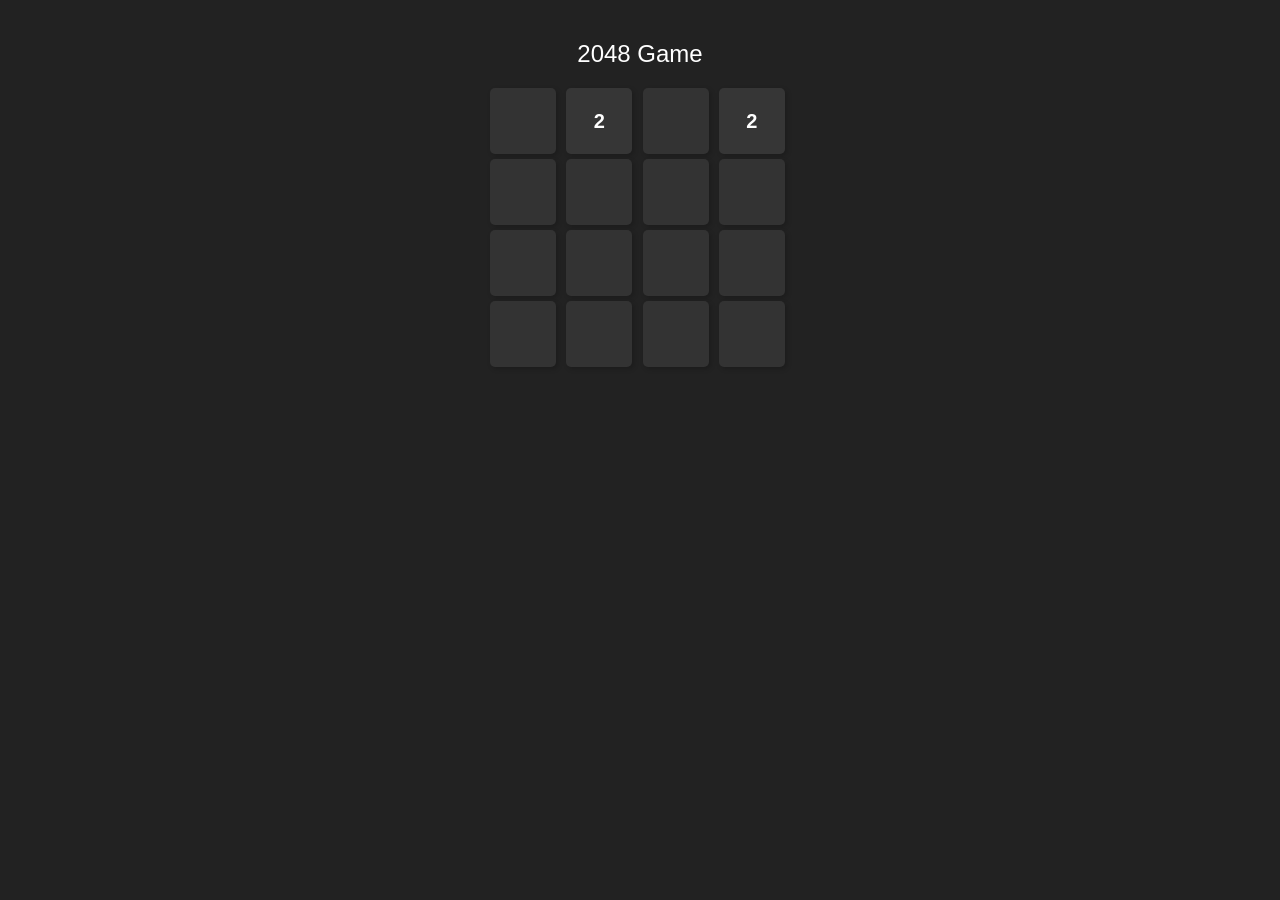
<file: 2048.html>
<!DOCTYPE html>
<html lang="en">

<head>
  <meta charset="UTF-8">
  <meta name="viewport" content="width=device-width, initial-scale=1.0">
  <title>2048 Game</title>
  <style>
    body {
      font-family: "Arial", sans-serif;
      text-align: center;
      background-color: #222;
      color: #fff;
      margin: 0;
      padding: 0;
    }

    #game-title {
      font-size: 24px;
      margin-top: 40px;
      margin-bottom: 20px;
    }

    #game-container {
      width: 300px;
      margin: 20px auto;
      border: none;
      /* Remove border */
      display: grid;
      grid-template-columns: repeat(4, 1fr);
      gap: 5px;
    }

    .tile {
      width: 66px;
      height: 66px;
      font-size: 20px;
      font-weight: bold;
      text-align: center;
      line-height: 66px;
      border-radius: 5px;
      transition: background-color 0.1s ease-in-out, box-shadow 0.1s ease-in-out;
      box-shadow: 2px 2px 5px rgba(0, 0, 0, 0.2);
    }

    .empty {
      background-color: #333;
      color: transparent;
    }

    /* Background colors for numbered tiles in dark mode */
    .tile[data-value="2"] {
      background-color: #363636;
      color: #fff;
    }

    .tile[data-value="4"] {
      background-color: #484848;
      color: #fff;
    }

    .tile[data-value="8"] {
      background-color: #5c5c5c;
      color: #fff;
    }

    .tile[data-value="16"] {
      background-color: #707070;
      color: #fff;
    }

    .tile[data-value="32"] {
      background-color: #848484;
      color: #fff;
    }

    .tile[data-value="64"] {
      background-color: #999999;
      color: #fff;
    }

    .tile[data-value="128"] {
      background-color: #adadad;
      color: #000;
    }

    .tile[data-value="256"] {
      background-color: #c1c1c1;
      color: #000;
    }

    .tile[data-value="512"] {
      background-color: #d5d5d5;
      color: #000;
    }

    .tile[data-value="1024"] {
      background-color: #e9e9e9;
      color: #000;
    }

    .tile[data-value="2048"] {
      background-color: #f8f8f8;
      color: #000;
    }

    #game-over {
      display: none;
      margin-top: 40px;
      /* Increased margin */
      font-size: 18px;
      color: #ff5454;
    }

    #try-again {
      display: none;
      margin-top: 20px;
      /* Increased margin */
      padding: 10px 20px;
      font-size: 16px;
      color: #fff;
      cursor: pointer;
      border: none;
      border-radius: 5px;
      outline: none;
      background-color: #444;
      text-align: center;
      margin: 0 auto;
    }

    /* Mobile support for on-screen buttons */
    #mobile-buttons {
      margin-top: 20px;
      text-align: center;
    }

    .mobile-button {
      display: inline-block;
      width: 40px;
      height: 40px;
      margin: 0 10px;
      font-size: 16px;
      font-weight: bold;
      text-align: center;
      line-height: 40px;
      border-radius: 5px;
      background-color: #444;
      color: #fff;
      cursor: pointer;
      border: none;
      outline: none;
    }

    @media only screen and (min-width: 600px) {
      /* Hide mobile buttons on wider screens */
      #mobile-buttons {
        display: none;
      }
    }
  </style>
</head>

<!-- Mobile support for swipe gestures -->
<script>
    let touchStartX, touchStartY, touchEndX, touchEndY;
  
    document.addEventListener('touchstart', function (event) {
      touchStartX = event.touches[0].clientX;
      touchStartY = event.touches[0].clientY;
      
      // Prevent default to avoid page refresh
      event.preventDefault();
    });
  
    document.addEventListener('touchmove', function (event) {
      // Prevent default to avoid page refresh
      event.preventDefault();
    });
  
    document.addEventListener('touchend', function (event) {
      touchEndX = event.changedTouches[0].clientX;
      touchEndY = event.changedTouches[0].clientY;
  
      handleSwipe();
    });
  
    function handleSwipe() {
      const deltaX = touchEndX - touchStartX;
      const deltaY = touchEndY - touchStartY;
  
      const minSwipeDistance = 50; // Adjust this value as needed
  
      if (Math.abs(deltaX) > minSwipeDistance || Math.abs(deltaY) > minSwipeDistance) {
        if (Math.abs(deltaX) > Math.abs(deltaY)) {
          // Horizontal swipe
          if (deltaX > 0) {
            move('right');
          } else {
            move('left');
          }
        } else {
          // Vertical swipe
          if (deltaY > 0) {
            move('down');
          } else {
            move('up');
          }
        }
      }
    }
  </script>
  
  

<body>
  <div id="game-title">2048 Game</div>
  <div id="game-container"></div>
  <div id="game-over">You lost! Try again.</div>
  <button id="try-again">Try Again</button>

  <script>
    document.addEventListener("DOMContentLoaded", function () {
      const container = document.getElementById("game-container");
      const gameOverMessage = document.getElementById("game-over");
      const tryAgainButton = document.getElementById("try-again");
      const mobileButtons = document.getElementById("mobile-buttons");
      let tiles = [];

      function initGame() {
        tiles = Array.from({ length: 16 }, () => 0);
        placeRandomTile();
        placeRandomTile();
        updateDisplay();
      }

      function placeRandomTile() {
        const emptyTiles = tiles.reduce((acc, value, index) => {
          if (value === 0) acc.push(index);
          return acc;
        }, []);

        if (emptyTiles.length > 0) {
          const index = emptyTiles[Math.floor(Math.random() * emptyTiles.length)];
          tiles[index] = Math.random() < 0.9 ? 2 : 4;
        }
      }

      function updateDisplay() {
        container.innerHTML = "";
        tiles.forEach((value) => {
          const tile = document.createElement("div");
          tile.className = `tile${value === 0 ? ' empty' : ''}`;
          tile.innerText = value !== 0 ? value : '';
          tile.setAttribute("data-value", value);
          container.appendChild(tile);
        });
      }

      function showGameOver() {
        gameOverMessage.style.display = "block";
        tryAgainButton.style.display = "block";
        mobileButtons.style.display = "none";
      }

      window.move = function (direction) {
        let moved = false;

        for (let i = 0; i < 4; i++) {
          const row = [];
          for (let j = 0; j < 4; j++) {
            const index = direction === "left" ? i * 4 + j : direction === "right" ? i * 4 + (3 - j) : direction === "up" ? j * 4 + i : (3 - j) * 4 + i;
            row.push(tiles[index]);
          }

          const newRow = mergeTiles(row);
          for (let j = 0; j < 4; j++) {
            const index = direction === "left" ? i * 4 + j : direction === "right" ? i * 4 + (3 - j) : direction === "up" ? j * 4 + i : (3 - j) * 4 + i;
            if (tiles[index] !== newRow[j]) {
              moved = true;
              tiles[index] = newRow[j];
            }
          }
        }

        if (moved) {
          placeRandomTile();
          updateDisplay();

          if (!tiles.some(tile => tile === 0)) {
            showGameOver();
          }
        }

        return moved;
      };

      document.addEventListener("keydown", function (event) {
        event.preventDefault();

        if (gameOverMessage.style.display === "block") return;

        let moved = false;
        switch (event.key) {
          case "ArrowUp":
            moved = move("up");
            break;
          case "ArrowDown":
            moved = move("down");
            break;
          case "ArrowLeft":
            moved = move("left");
            break;
          case "ArrowRight":
            moved = move("right");
            break;
        }

        if (moved) {
          placeRandomTile();
          updateDisplay();

          if (!tiles.some(tile => tile === 0)) {
            showGameOver();
          }
        }
      });

      // Merge tiles with the same value
      function mergeTiles(row) {
        const result = [];
        let i = 0;

        while (i < 4) {
          if (row[i] === 0) {
            i++;
            continue;
          }

          if (i === 3) {
            result.push(row[i]);
            i++;
            continue;
          }

          if (row[i] === row[i + 1]) {
            result.push(row[i] * 2);
            i += 2;
          } else {
            result.push(row[i]);
            i++;
          }
        }

        while (result.length < 4) {
          result.push(0);
        }

        return result;
      }

      initGame(); // Initialize the game
    });
  </script>
</body>

</html>
</file>
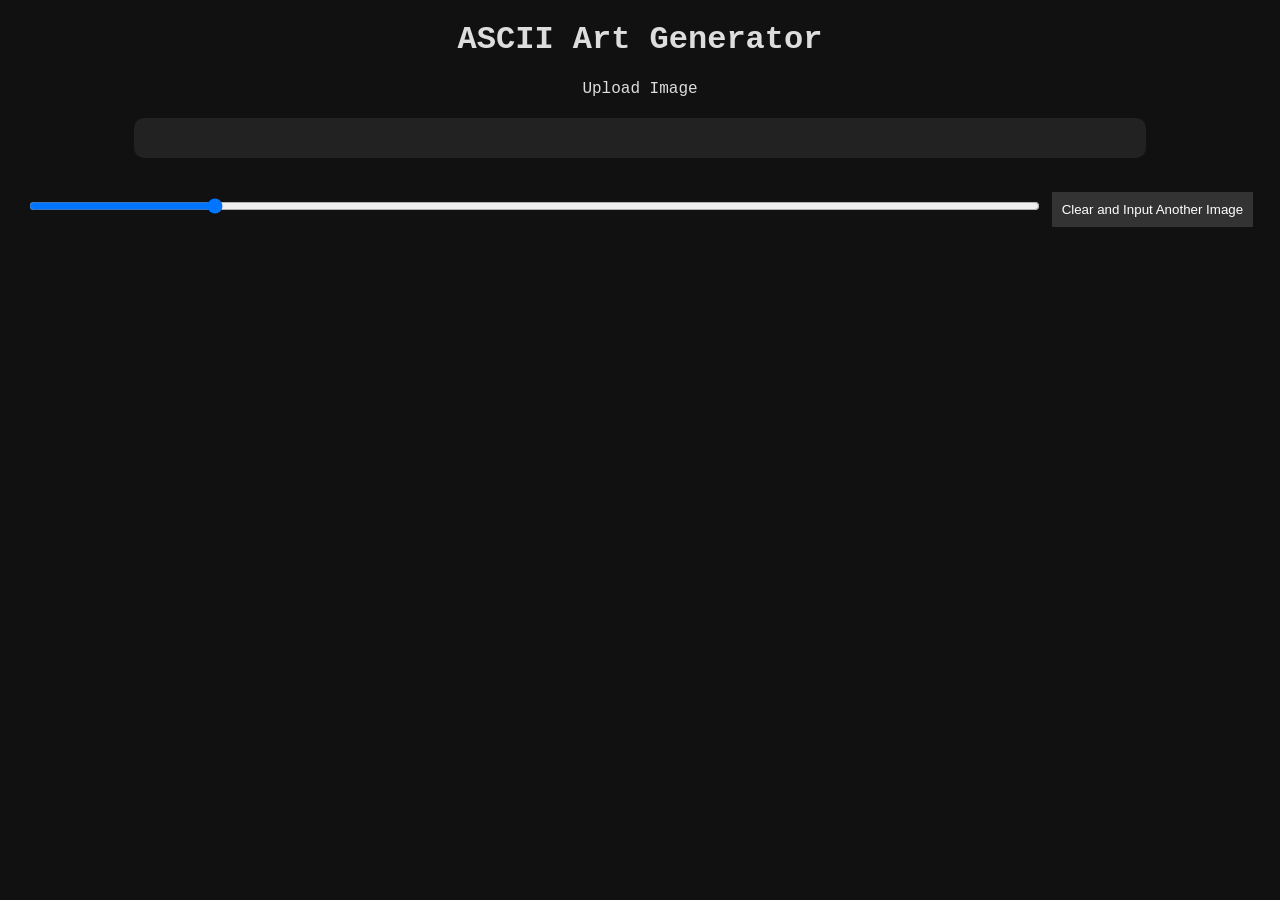
<file: ascii.html>
<!DOCTYPE html>
<html lang="en">
<head>
  <meta charset="UTF-8">
  <meta name="viewport" content="width=device-width, initial-scale=1.0">
  <title>ASCII Art Generator</title>
  <style>
    body {
      background-color: #111;
      color: #ddd;
      font-family: 'Courier New', Courier, monospace;
      text-align: center;
    }

    #ascii-container {
      margin: 20px auto;
      max-width: 80%;
      overflow: hidden;
    }

    #ascii-output {
      background-color: #222;
      padding: 20px;
      border-radius: 10px;
      white-space: pre;
      overflow: auto;
    }

    #image-input {
      margin: 20px;
      display: none;
    }

    #clear-button {
      margin-top: 10px;
      padding: 10px;
      background-color: #333;
      border: none;
      color: #fff;
      cursor: pointer;
    }

    #clear-button:hover {
      background-color: #555;
    }

    #size-slider {
      margin-top: 20px;
      width: 80%;
    }
  </style>
</head>
<body>
  <h1>ASCII Art Generator</h1>
  <label for="image-input" style="cursor: pointer;">Upload Image</label>
  <input type="file" id="image-input" accept="image/*" style="display: none;">
  <div id="ascii-container">
    <div id="ascii-output"></div>
  </div>
  <input type="range" id="size-slider" min="5" max="200" value="40">
  <button id="clear-button">Clear and Input Another Image</button>

  <script>
    document.getElementById('clear-button').addEventListener('click', function() {
      document.getElementById('image-input').value = '';
      document.getElementById('ascii-output').innerText = '';
    });

    document.getElementById('image-input').addEventListener('change', function() {
      const fileInput = this;
      const asciiOutput = document.getElementById('ascii-output');
      const sizeSlider = document.getElementById('size-slider');

      const file = fileInput.files[0];
      if (file) {
        const reader = new FileReader();
        reader.onload = function(e) {
          const image = new Image();
          image.src = e.target.result;
          image.onload = function() {
            const asciiArt = generateAsciiArt(image, parseInt(sizeSlider.value, 10));
            asciiOutput.innerText = asciiArt;
          };
        };
        reader.readAsDataURL(file);
      }
    });

    document.getElementById('size-slider').addEventListener('input', function() {
      const sizeSlider = this;
      const asciiOutput = document.getElementById('ascii-output');
      const imageInput = document.getElementById('image-input');

      if (imageInput.files.length > 0) {
        const file = imageInput.files[0];
        const reader = new FileReader();
        reader.onload = function(e) {
          const image = new Image();
          image.src = e.target.result;
          image.onload = function() {
            const asciiArt = generateAsciiArt(image, parseInt(sizeSlider.value, 10));
            asciiOutput.innerText = asciiArt;
          };
        };
        reader.readAsDataURL(file);
      }
    });

    function generateAsciiArt(image, textDensity) {
      const canvas = document.createElement('canvas');
      const context = canvas.getContext('2d');

      // Maintain the aspect ratio of the original image
      const aspectRatio = image.width / image.height;
      const maxWidth = 800; // Set a maximum width for display
      const maxHeight = maxWidth / aspectRatio;

      if (aspectRatio > 1) {
        canvas.width = Math.min(image.width, maxWidth);
        canvas.height = canvas.width / aspectRatio;
      } else {
        canvas.height = Math.min(image.height, maxHeight);
        canvas.width = canvas.height * aspectRatio;
      }

      context.drawImage(image, 0, 0, canvas.width, canvas.height);

      let asciiArt = '';
      for (let y = 0; y < canvas.height; y += textDensity) {
        for (let x = 0; x < canvas.width; x += textDensity) {
          const pixel = context.getImageData(x, y, 1, 1).data;
          const brightness = (pixel[0] + pixel[1] + pixel[2]) / 3;
          const asciiChar = getAsciiChar(brightness);
          asciiArt += asciiChar;
        }
        asciiArt += '\n';
      }

      return asciiArt;
    }

    function getAsciiChar(brightness) {
      const asciiChars = '@%#*+=-:. ';
      const charIndex = Math.floor((brightness / 255) * (asciiChars.length - 1));
      return asciiChars.charAt(charIndex);
    }
  </script>
</body>
</html>
</file>
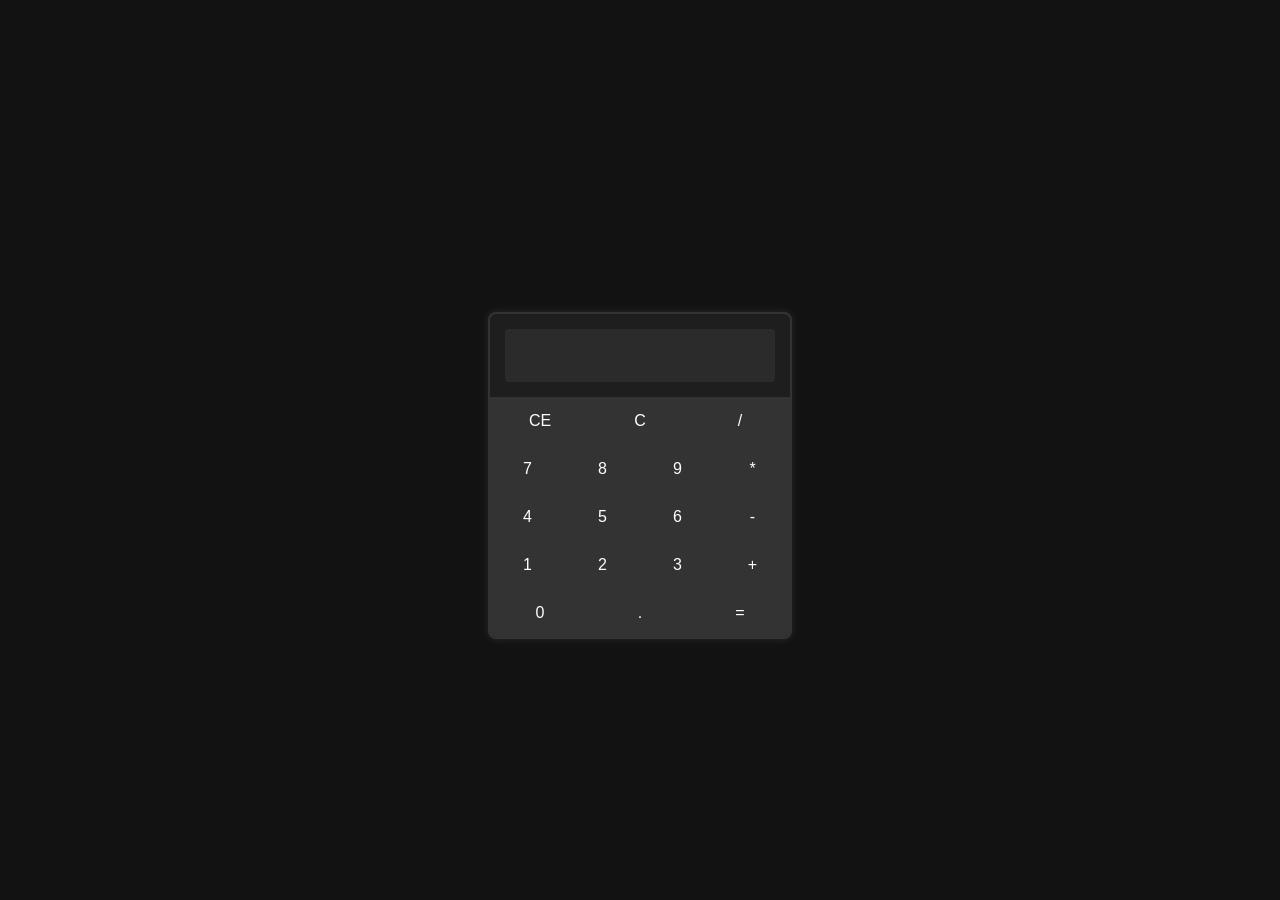
<file: calculator.html>
<!DOCTYPE html>
<html lang="en">
<head>
  <meta charset="UTF-8">
  <meta name="viewport" content="width=device-width, initial-scale=1.0">
  <title>Styled Calculator</title>
  <style>
    body {
      display: flex;
      align-items: center;
      justify-content: center;
      height: 100vh;
      margin: 0;
      font-family: 'Arial', sans-serif;
      background-color: #121212; /* Dark background color */
      color: #fff; /* Light text color */
      transition: background-color 0.3s, color 0.3s; /* Transition effect for smooth mode change */
    }
    
    #calculator {
      width: 300px;
      background-color: #1e1e1e; /* Darker background color */
      border: 2px solid #333;
      border-radius: 8px;
      box-shadow: 0 0 10px rgba(255, 255, 255, 0.1); /* Light shadow color */
      overflow: hidden;
      margin-top: 50px;
    }
    
    #display {
      width: calc(100% - 2 * 15px);
      margin: 15px;
      padding: 15px;
      font-size: 20px;
      text-align: right;
      border: none;
      outline: none;
      background-color: #2b2b2b; /* Darker background color */
      border-radius: 4px;
      color: #fff; /* Light text color */
      box-sizing: border-box; /* Ensure padding and border are included in the total width */
    }
    
    button {
      width: 25%;
      padding: 15px;
      font-size: 16px;
      border: none;
      outline: none;
      cursor: pointer;
      background-color: #333; /* Darker button color */
      transition: background-color 0.3s;
      color: #fff; /* Light text color */
    }
    
    button:hover {
      background-color: #444; /* Darker hover color */
    }
    
    #row1, #row2, #row3, #row4, #row5 {
      display: flex;
    }
    
    #row1 button, #row2 button, #row3 button, #row4 button, #row5 button {
      flex: 1;
    }
  </style>
</head>
<body>

<div id="calculator">
  <input type="text" id="display" readonly>
  <div id="row1">
    <button onclick="clearEntry()">CE</button>
    <button onclick="clearLastDigit()">C</button>
    <button onclick="appendToDisplay('/')">/</button>
  </div>
  <div id="row2">
    <button onclick="appendToDisplay('7')">7</button>
    <button onclick="appendToDisplay('8')">8</button>
    <button onclick="appendToDisplay('9')">9</button>
    <button onclick="appendToDisplay('*')">*</button>
  </div>
  <div id="row3">
    <button onclick="appendToDisplay('4')">4</button>
    <button onclick="appendToDisplay('5')">5</button>
    <button onclick="appendToDisplay('6')">6</button>
    <button onclick="appendToDisplay('-')">-</button>
  </div>
  <div id="row4">
    <button onclick="appendToDisplay('1')">1</button>
    <button onclick="appendToDisplay('2')">2</button>
    <button onclick="appendToDisplay('3')">3</button>
    <button onclick="appendToDisplay('+')">+</button>
  </div>
  <div id="row5">
    <button onclick="appendToDisplay('0')">0</button>
    <button onclick="appendToDisplay('.')">.</button>
    <button onclick="calculateResult()">=</button>
  </div>
</div>

<script>
  function appendToDisplay(value) {
    const display = document.getElementById('display');
    const lastChar = display.value.charAt(display.value.length - 1);

    // If the last character is an operator and the new value is also an operator, replace the last one
    if (['/', '*', '-', '+'].includes(lastChar) && ['/', '*', '-', '+'].includes(value)) {
      display.value = display.value.slice(0, -1) + value;
    } else {
      // Append the value to the display
      display.value += value;
    }
  }

  function clearEntry() {
    document.getElementById('display').value = '';
  }

  function clearLastDigit() {
    const display = document.getElementById('display');
    display.value = display.value.slice(0, -1);
  }

  function calculateResult() {
    const expression = document.getElementById('display').value;
    try {
      const result = eval(expression);
      document.getElementById('display').value = result;
    } catch (error) {
      document.getElementById('display').value = 'Error';
    }
  }
</script>

</body>
</html>
</file>
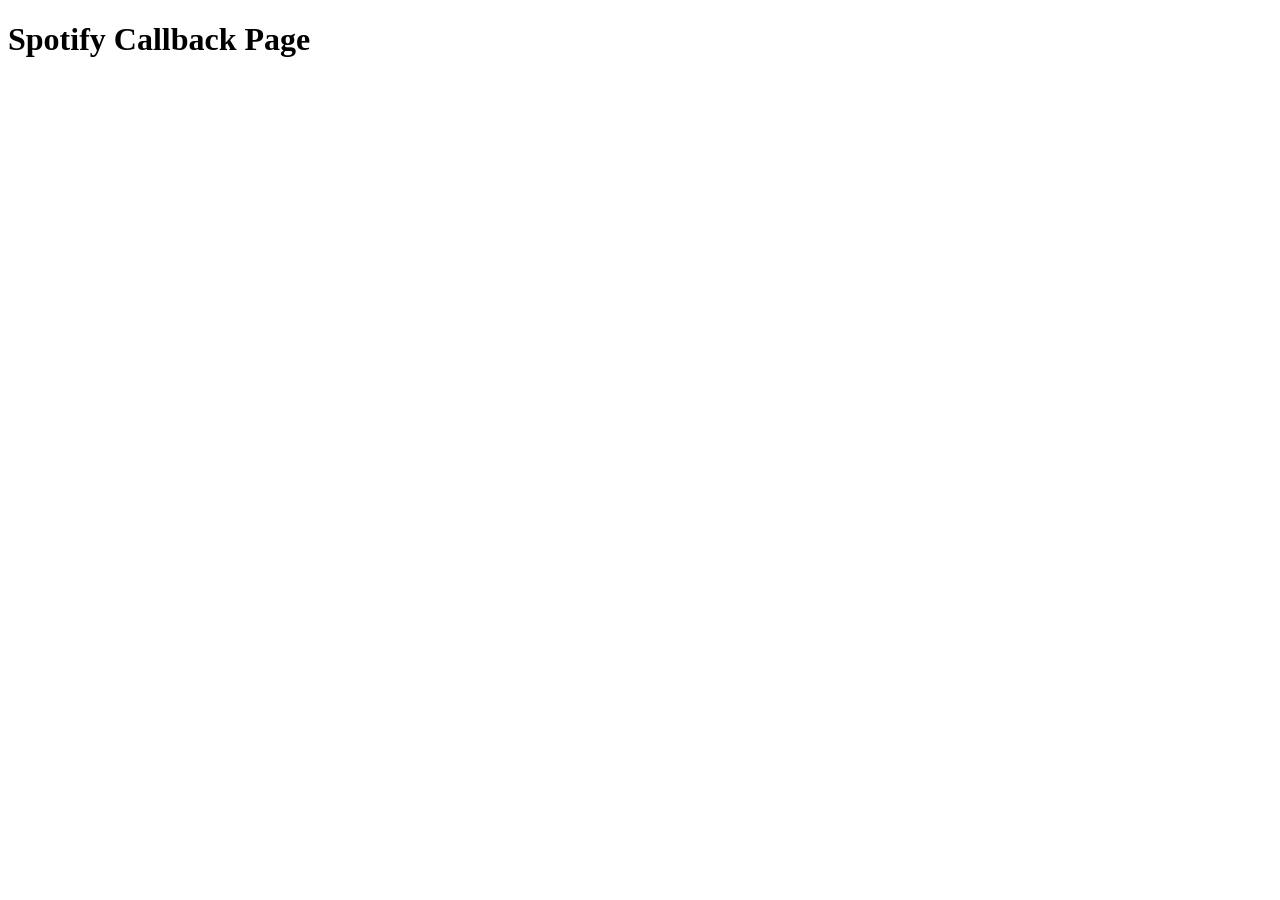
<file: callback.html>
<!DOCTYPE html>
<html lang="en">
<head>
    <meta charset="UTF-8">
    <meta name="viewport" content="width=device-width, initial-scale=1.0">
    <title>Spotify Callback</title>
</head>
<body>
    <h1>Spotify Callback Page</h1>
    <script>
        // Your callback handling JavaScript code here
        // Extract authorization code or access token and process as needed
    </script>
</body>
</html>
</file>
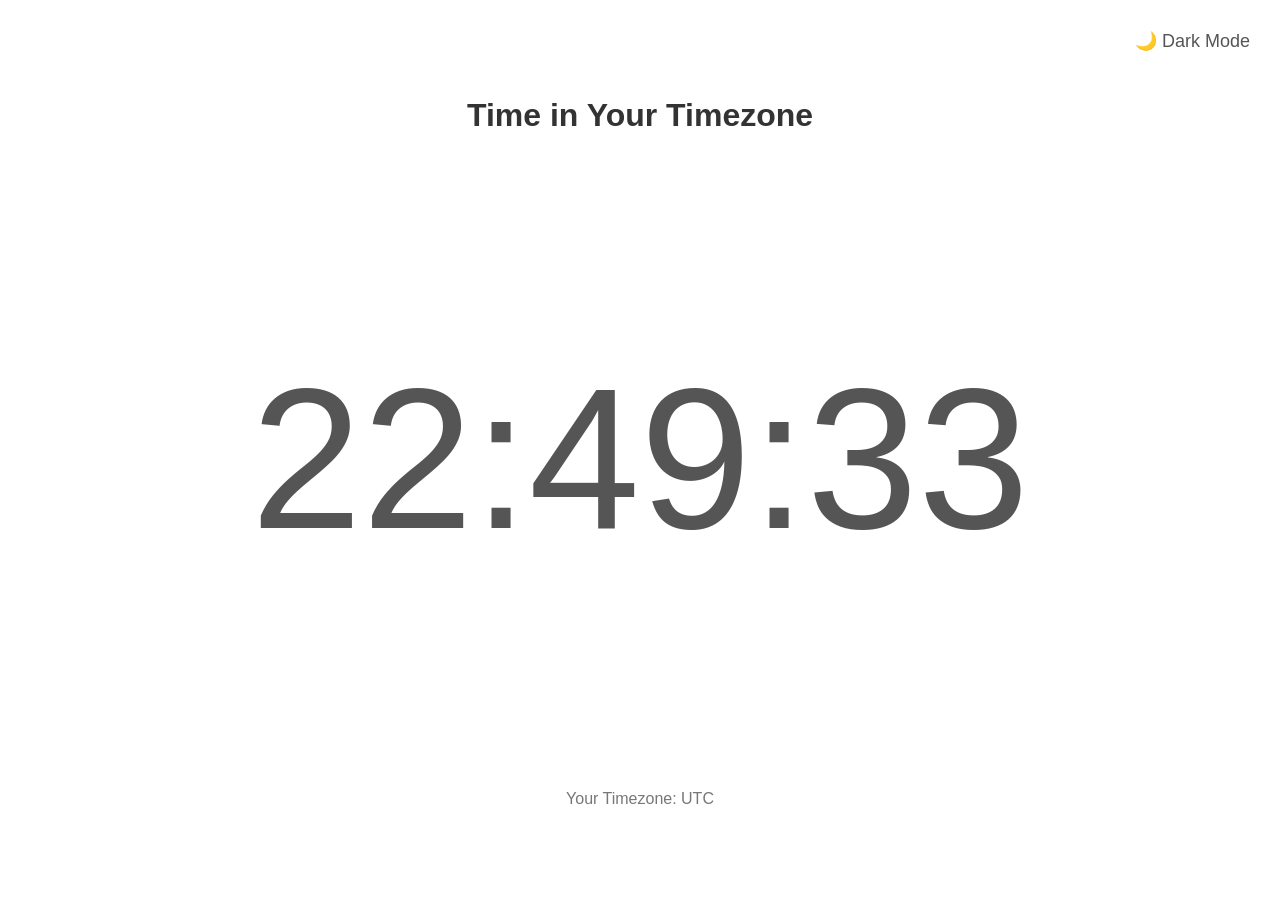
<file: clock.html>
<!DOCTYPE html>
<html lang="en">
<head>
    <meta charset="UTF-8">
    <meta name="viewport" content="width=device-width, initial-scale=1.0">
    <title>Time in Your Timezone</title>
    <style>
        * {
            font-family: 'Open Sans', sans-serif;
        }

        body {
            display: flex;
            flex-direction: column;
            align-items: center;
            justify-content: space-between;
            height: 100vh;
            margin: 0;
            transition: background-color 0.5s;
        }

        .container {
            text-align: center;
            flex: 1;
            display: flex;
            flex-direction: column;
            justify-content: center;
        }

        h1 {
            margin-bottom: 10px;
            color: #333;
        }

        #time {
            font-size: calc(20vh + 20px); /* Dynamic font size based on viewport height */
            color: #555;
        }

        #timezone {
            color: #777;
        }

        .dark-mode {
            position: absolute;
            top: 20px;
            right: 20px;
            cursor: pointer;
            font-size: 18px;
            color: #555;
            padding: 10px;
            border-radius: 5px; /* Rounded corners */
        }

        .dark-theme {
            background-color: #1a1a1a;
        }

        .dark-theme h1,
        .dark-theme #time,
        .dark-theme #timezone,
        .dark-theme .dark-mode {
            color: #fff;
        }
    </style>
    <script>
        function displayTime() {
            const userDate = new Date();
            const hours = userDate.getHours().toString().padStart(2, '0');
            const minutes = userDate.getMinutes().toString().padStart(2, '0');
            const seconds = userDate.getSeconds().toString().padStart(2, '0');
            const timeString = `${hours}:${minutes}:${seconds}`;

            const timeZone = Intl.DateTimeFormat().resolvedOptions().timeZone;

            document.getElementById('time').innerText = timeString;
            document.getElementById('timezone').innerText = `Your Timezone: ${timeZone}`;
        }

        function toggleDarkMode() {
            const body = document.body;
            const darkModeToggle = document.getElementById('dark-mode-toggle');

            body.classList.toggle('dark-theme');
            const isDarkMode = body.classList.contains('dark-theme');

            darkModeToggle.innerText = isDarkMode ? 'Light Mode' : 'Dark Mode';
            darkModeToggle.innerHTML = isDarkMode ? '&#127774; Light Mode' : '&#127769; Dark Mode';
        }

        window.onload = function() {
            displayTime();
            setInterval(displayTime, 1000);

            // Add event listener for dark mode toggle
            const darkModeToggle = document.getElementById('dark-mode-toggle');
            darkModeToggle.addEventListener('click', toggleDarkMode);
        };
    </script>
</head>
<body>
    <div class="container">
        <h1>Time in Your Timezone</h1>
        <p id="time"></p>
        <p id="timezone"></p>
    </div>
    <div id="dark-mode-toggle" class="dark-mode">&#127769; Dark Mode</div>
</body>
</html>
</file>
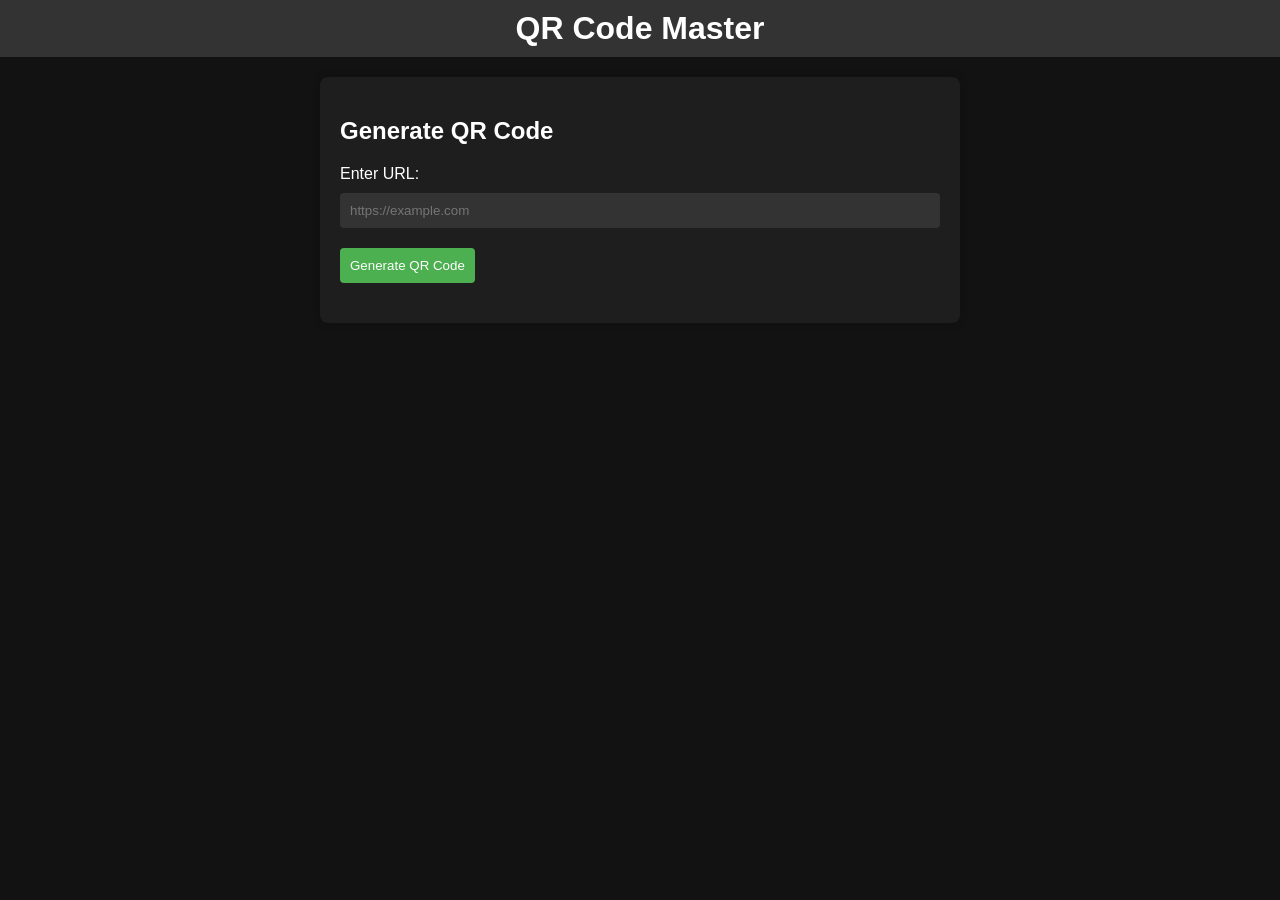
<file: qrcodemaster.html>
<!DOCTYPE html>
<html lang="en">
<head>
    <meta charset="UTF-8">
    <meta name="viewport" content="width=device-width, initial-scale=1.0">
    <title>QR Code Master</title>
    <style>
        body {
            font-family: 'Segoe UI', Tahoma, Geneva, Verdana, sans-serif;
            margin: 0;
            padding: 0;
            background-color: #121212;
            color: #ffffff;
        }

        header {
            background-color: #333;
            padding: 10px;
            text-align: center;
        }

        h1 {
            margin: 0;
        }

        #generateQRCodeSection {
            max-width: 600px;
            margin: 20px auto;
            padding: 20px;
            background-color: #1e1e1e;
            border-radius: 8px;
            box-shadow: 0 0 10px rgba(0, 0, 0, 0.2);
        }

        label {
            display: block;
            margin-bottom: 10px;
            color: #ffffff;
        }

        input {
            width: 100%;
            padding: 10px;
            margin-bottom: 20px;
            background-color: #333;
            color: #ffffff;
            border: none;
            border-radius: 4px;
            box-sizing: border-box;
        }

        button {
            background-color: #4caf50;
            color: #ffffff;
            padding: 10px;
            border: none;
            border-radius: 4px;
            cursor: pointer;
        }

        button:hover {
            background-color: #45a049;
        }

        #qrCodeContainer {
            text-align: center;
            margin-top: 20px;
        }

        img {
            max-width: 100%;
            height: auto;
        }
    </style>
</head>
<body>

<header>
    <h1>QR Code Master</h1>
</header>

<!-- Generate QR Code Section -->
<div id="generateQRCodeSection">
    <h2>Generate QR Code</h2>
    <label for="urlInput">Enter URL:</label>
    <input type="text" id="urlInput" placeholder="https://example.com">
    <button onclick="generateQRCode()">Generate QR Code</button>
    <div id="qrCodeContainer"></div>
</div>

<script>
    function generateQRCode() {
        const urlInput = document.getElementById('urlInput').value;
        const qrCodeContainer = document.getElementById('qrCodeContainer');

        qrCodeContainer.innerHTML = `<img src="https://api.qrserver.com/v1/create-qr-code/?data=${encodeURIComponent(urlInput)}&size=200x200" alt="QR Code">`;
    }
</script>

</body>
</html>
</file>
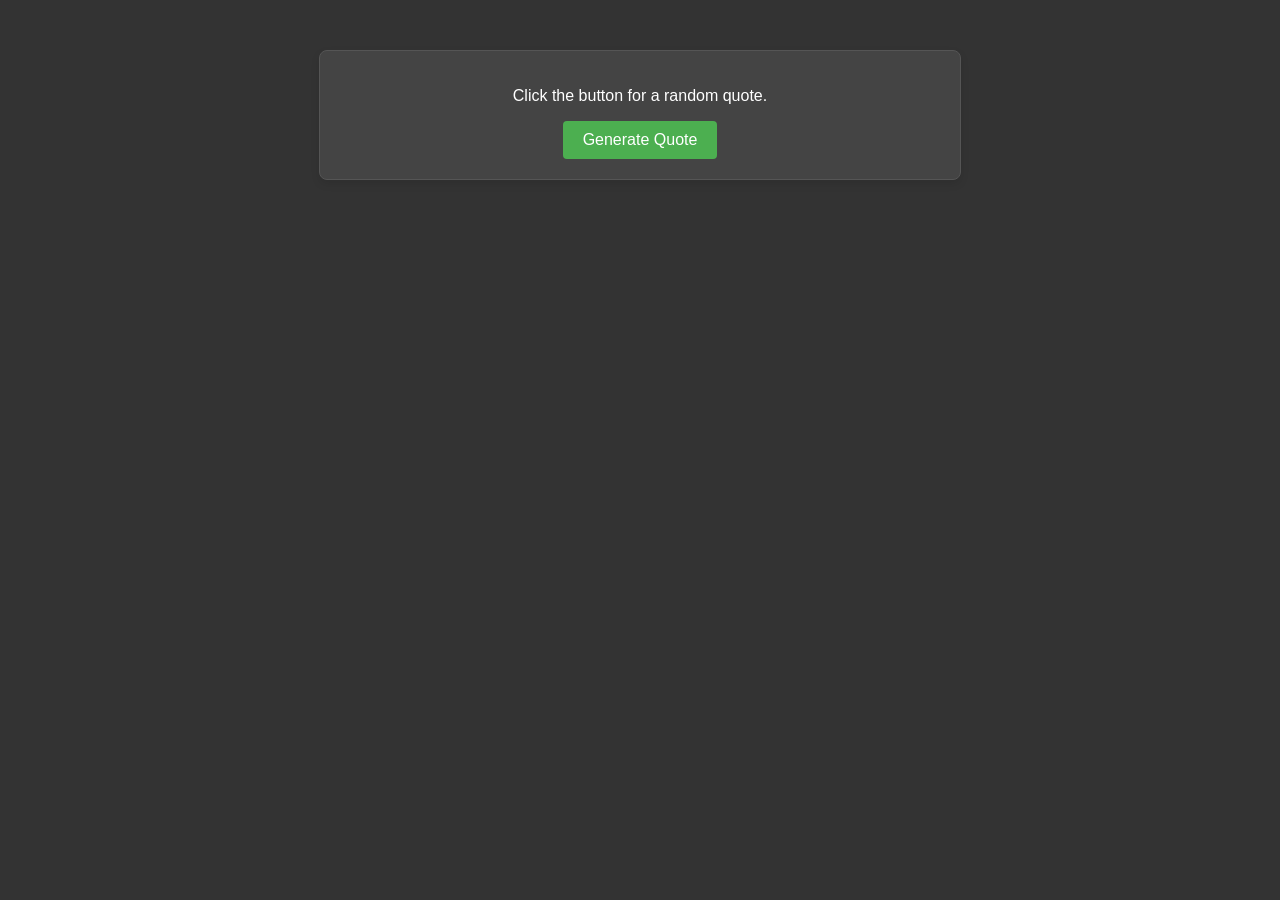
<file: quotes.html>
<!DOCTYPE html>
<html lang="en">
<head>
    <meta charset="UTF-8">
    <meta name="viewport" content="width=device-width, initial-scale=1.0">
    <link rel="stylesheet" href="styles.css">
    <title>Random Quote Generator</title>
</head>
<body>
    <div class="quote-container">
        <p id="quote">Click the button for a random quote.</p>
        <button onclick="generateQuote()">Generate Quote</button>
    </div>
    <script src="script.js"></script>
</body>
</html>
</file>
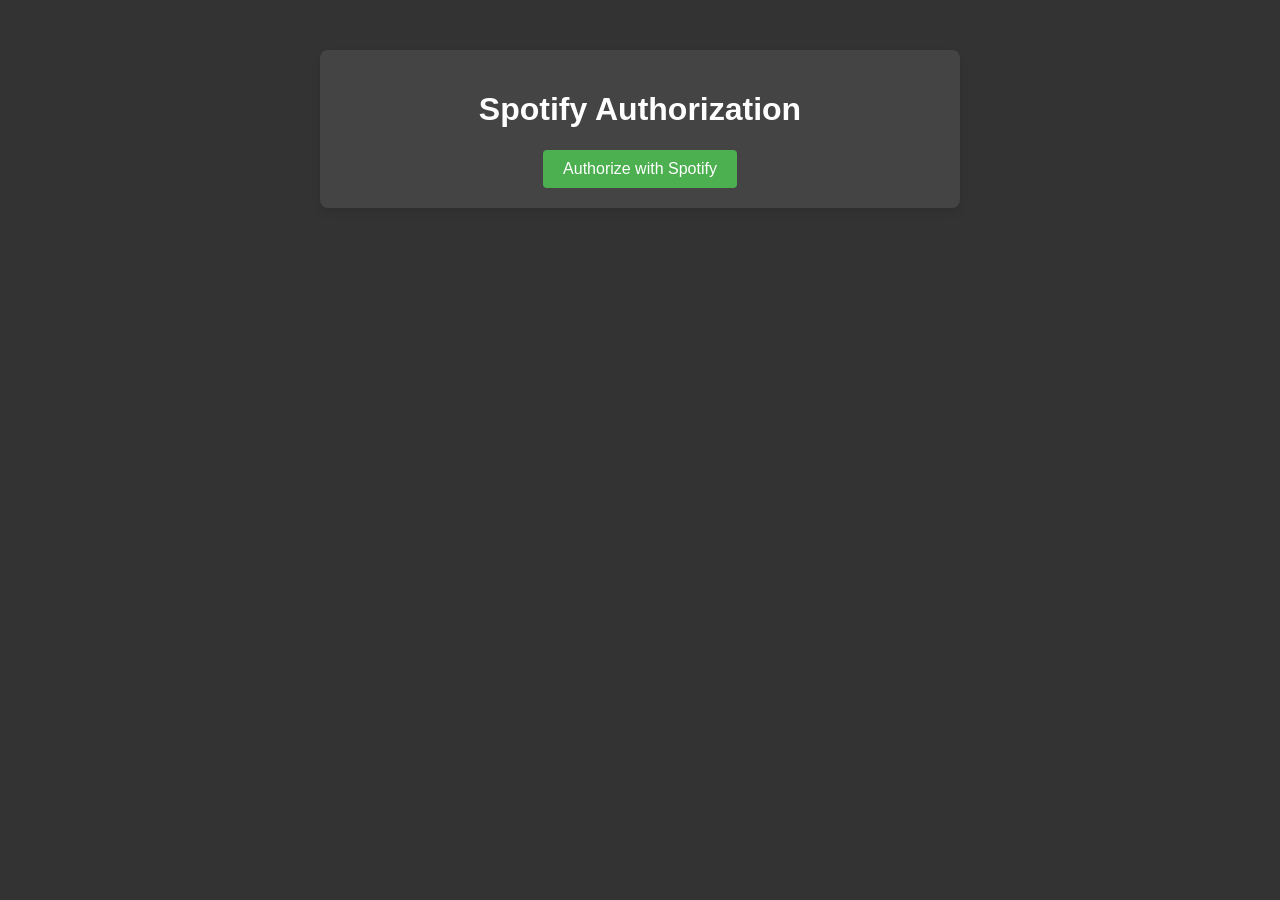
<file: spotify.html>
<!DOCTYPE html>
<html lang="en">
<head>
    <meta charset="UTF-8">
    <meta name="viewport" content="width=device-width, initial-scale=1.0">
    <link rel="stylesheet" href="stylespotify.css">
    <title>Spotify Authorization</title>
</head>
<body>
    <div class="container">
        <h1>Spotify Authorization</h1>
        <button onclick="authorizeSpotify()">Authorize with Spotify</button>
    </div>

    <script src="scriptspotify.js"></script>
</body>
</html>
</file>
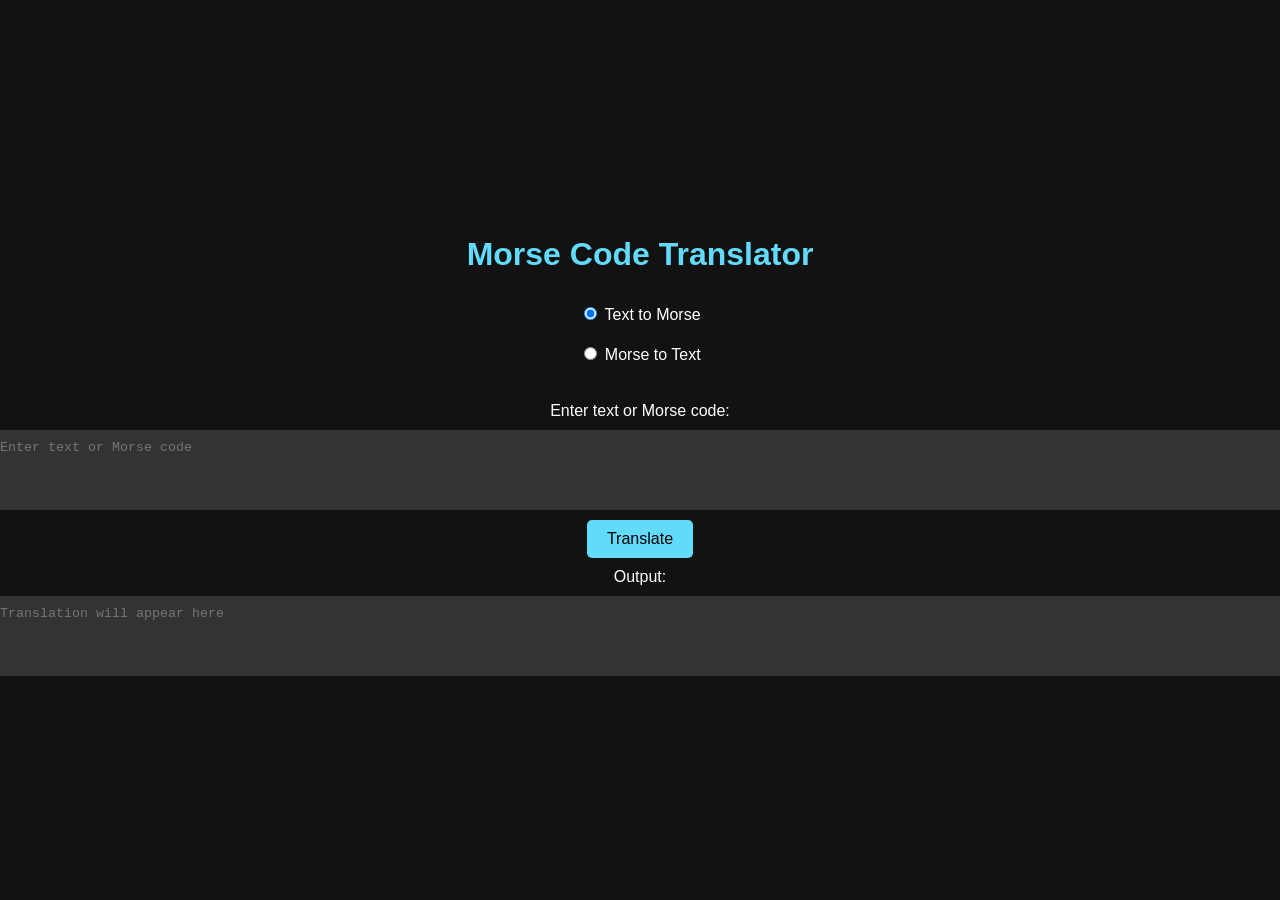
<file: ttmc.html>
﻿<!DOCTYPE html>
<html lang="en">
<head>
    <meta charset="UTF-8">
    <meta name="viewport" content="width=device-width, initial-scale=1.0">
    <title>Morse Code Translator</title>
    <style>
        body {
            font-family: 'Arial', sans-serif;
            background-color: #121212;
            color: #ffffff;
            margin: 0;
            padding: 0;
            display: flex;
            flex-direction: column;
            align-items: center;
            justify-content: center;
            height: 100vh;
        }

        h1 {
            color: #61dafb;
        }

        label {
            display: block;
            margin: 10px 0;
        }

        textarea {
            width: 100%;
            padding: 10px;
            margin-bottom: 10px;
            background-color: #333;
            color: #fff;
            border: none;
            border-radius: 5px;
        }

        button {
            background-color: #61dafb;
            color: #000;
            padding: 10px 20px;
            border: none;
            border-radius: 5px;
            cursor: pointer;
            font-size: 16px;
        }

        button:hover {
            background-color: #4fa3d1;
        }
    </style>
    <script>
        document.addEventListener('DOMContentLoaded', function () {
            function translate() {
                const inputOutput = document.getElementById('inputOutput');
                const outputText = document.getElementById('outputText');
                const inputValue = inputOutput.value.trim();

                if (document.getElementById('textToMorse').checked) {
                    outputText.value = textToMorse(inputValue);
                } else {
                    outputText.value = morseToText(inputValue);
                }
            }

            function textToMorse(text) {
                const morseCodeMap = {
                    'a': '.-', 'b': '-...', 'c': '-.-.', 'd': '-..', 'e': '.', 'f': '..-.', 'g': '--.', 'h': '....',
                    'i': '..', 'j': '.---', 'k': '-.-', 'l': '.-..', 'm': '--', 'n': '-.', 'o': '---', 'p': '.--.',
                    'q': '--.-', 'r': '.-.', 's': '...', 't': '-', 'u': '..-', 'v': '...-', 'w': '.--', 'x': '-..-',
                    'y': '-.--', 'z': '--..', '0': '-----', '1': '.----', '2': '..---', '3': '...--', '4': '....-',
                    '5': '.....', '6': '-....', '7': '--...', '8': '---..', '9': '----.', ' ': '/'
                };

                return text.toLowerCase().split('').map(char => morseCodeMap[char] || char).join(' ');
            }

            function morseToText(morseCode) {
                const morseTextMap = {
                    '.-': 'a', '-...': 'b', '-.-.': 'c', '-..': 'd', '.': 'e', '..-.': 'f', '--.': 'g', '....': 'h',
                    '..': 'i', '.---': 'j', '-.-': 'k', '.-..': 'l', '--': 'm', '-.': 'n', '---': 'o', '.--.': 'p',
                    '--.-': 'q', '.-.': 'r', '...': 's', '-': 't', '..-': 'u', '...-': 'v', '.--': 'w', '-..-': 'x',
                    '-.--': 'y', '--..': 'z', '-----': '0', '.----': '1', '..---': '2', '...--': '3', '....-': '4',
                    '.....': '5', '-....': '6', '--...': '7', '---..': '8', '----.': '9', '/': ' '
                };

                return morseCode.split(' ').map(code => morseTextMap[code] || code).join('');
            }

            document.getElementById('translateButton').addEventListener('click', translate);
        });
    </script>
</head>
<body>
    <h1>Morse Code Translator</h1>

    <label>
        <input type="radio" name="translationMode" id="textToMorse" checked>
        Text to Morse
    </label>

    <label>
        <input type="radio" name="translationMode" id="morseToText">
        Morse to Text
    </label>

    <br>

    <label for="inputOutput">Enter text or Morse code:</label>
    <textarea id="inputOutput" rows="4" placeholder="Enter text or Morse code"></textarea>

    <button type="button" id="translateButton">Translate</button>

    <label for="outputText">Output:</label>
    <textarea id="outputText" rows="4" readonly placeholder="Translation will appear here"></textarea>
</body>
</html>
</file>
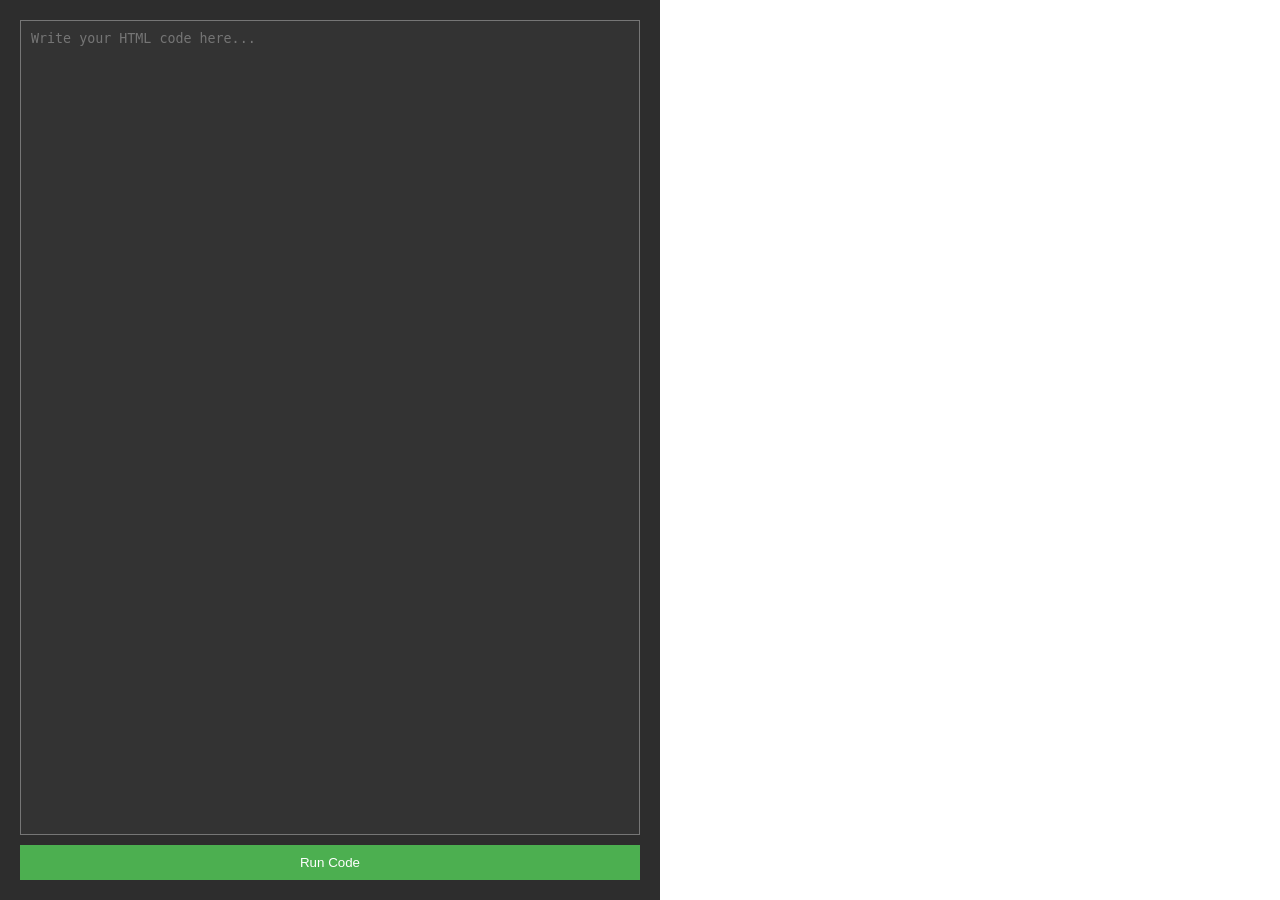
<file: Coder/coder.html>
<!DOCTYPE html>
<html lang="en">
<head>
    <meta charset="UTF-8">
    <meta name="viewport" content="width=device-width, initial-scale=1.0">
    <title>Live HTML Editor</title>
    <link rel="stylesheet" href="styles.css">
</head>
<body>
    <div class="editor-container">
        <div class="editor">
            <textarea id="html-input" placeholder="Write your HTML code here..."></textarea>
            <button onclick="runCode()">Run Code</button>
        </div>
        <iframe id="result-frame" sandbox="allow-same-origin allow-scripts allow-popups allow-forms" frameborder="0"></iframe>
    </div>
    <script src="script.js"></script>
</body>
</html>
</file>
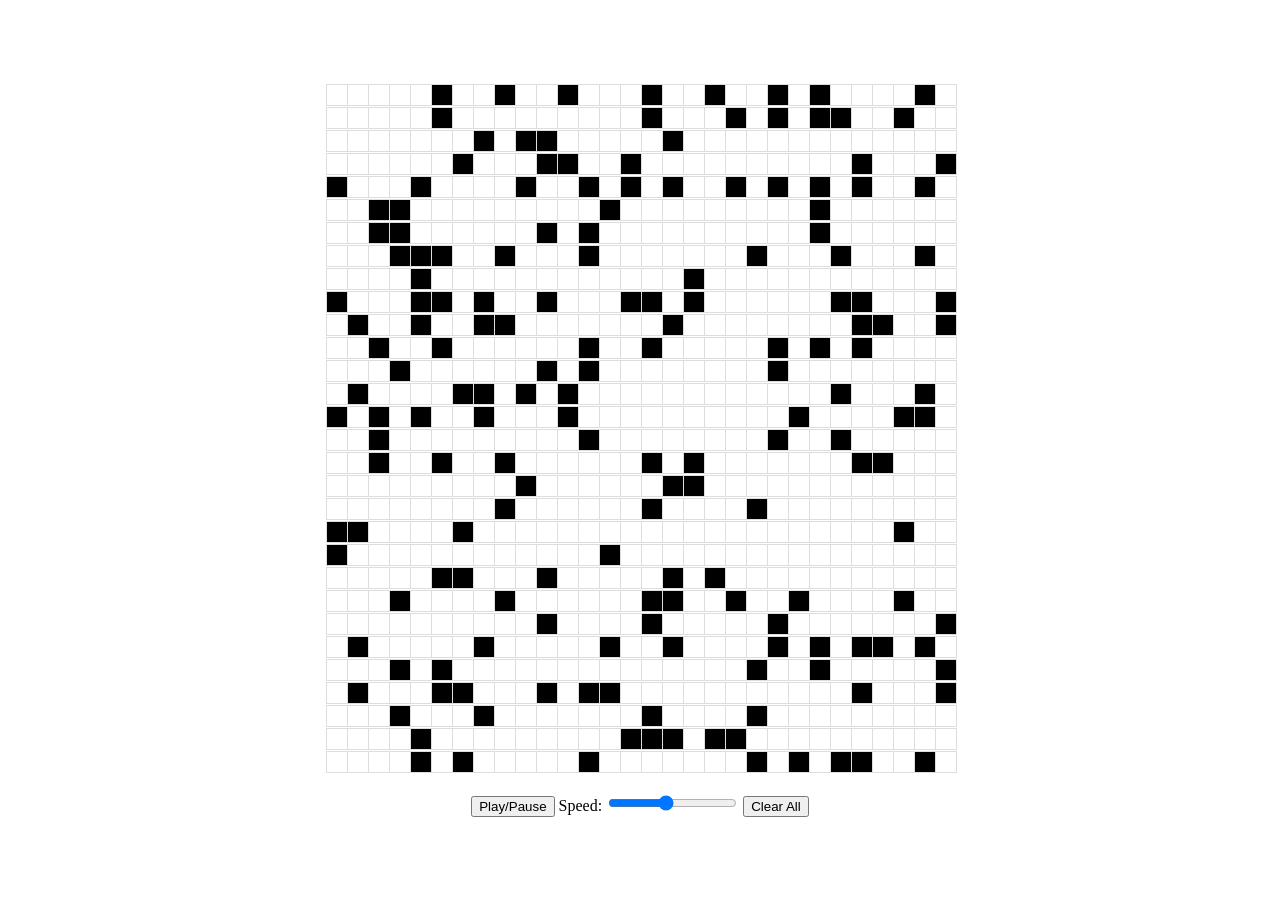
<file: silly/conway.html>
<!DOCTYPE html>
<html lang="en">
<head>
  <meta charset="UTF-8">
  <meta name="viewport" content="width=device-width, initial-scale=1.0">
  <style>
    /* Add some basic styling for the grid */
    body {
      display: flex;
      flex-direction: column;
      align-items: center;
      justify-content: center;
      height: 100vh;
      margin: 0;
    }

    .grid {
      display: grid;
      grid-template-columns: repeat(30, 20px);
      gap: 1px;
    }

    .cell {
      width: 20px;
      height: 20px;
      border: 1px solid #ddd;
      background-color: white;
    }

    #controls {
      margin-top: 20px;
    }
  </style>
  <title>Conway's Game of Life</title>
</head>
<body>
  <div id="grid" class="grid"></div>
  <div id="controls">
    <button onclick="togglePlayPause()">Play/Pause</button>
    Speed:
    <input type="range" min="100" max="1000" value="500" id="speedRange" oninput="changeSpeed(this.value)">
    <button onclick="clearAll()">Clear All</button>
  </div>
  <script>
    const rows = 30;
    const cols = 30;
    let grid = createEmptyGrid(rows, cols);
    initializeGrid(grid);

    const gridContainer = document.getElementById('grid');
    createGridHTML(gridContainer, grid);

    let isPlaying = true;
    let speed = 500;
    let intervalId;

    function createEmptyGrid(rows, cols) {
      return Array.from({ length: rows }, () => Array(cols).fill(false));
    }

    function initializeGrid(grid) {
      for (let i = 0; i < rows; i++) {
        for (let j = 0; j < cols; j++) {
          grid[i][j] = Math.random() < 0.2;
        }
      }
    }

    function createGridHTML(container, grid) {
      container.innerHTML = '';
      for (let i = 0; i < rows; i++) {
        for (let j = 0; j < cols; j++) {
          const cell = document.createElement('div');
          cell.className = 'cell';
          cell.dataset.row = i;
          cell.dataset.col = j;
          cell.style.backgroundColor = grid[i][j] ? 'black' : 'white';
          cell.addEventListener('click', toggleCellState);
          container.appendChild(cell);
        }
      }
    }

    function toggleCellState(event) {
      if (isPlaying) return;
      const row = parseInt(event.target.dataset.row);
      const col = parseInt(event.target.dataset.col);
      grid[row][col] = !grid[row][col];
      event.target.style.backgroundColor = grid[row][col] ? 'black' : 'white';
    }

    function updateGrid() {
      if (!isPlaying) return;

      const newGrid = createEmptyGrid(rows, cols);

      for (let i = 0; i < rows; i++) {
        for (let j = 0; j < cols; j++) {
          const neighbors = countNeighbors(grid, i, j);
          if (grid[i][j]) {
            newGrid[i][j] = neighbors === 2 || neighbors === 3;
          } else {
            newGrid[i][j] = neighbors === 3;
          }
        }
      }

      grid = newGrid;
      createGridHTML(gridContainer, grid);
    }

    function countNeighbors(grid, row, col) {
      const neighbors = [
        [-1, -1], [-1, 0], [-1, 1],
        [0, -1],           [0, 1],
        [1, -1], [1, 0], [1, 1]
      ];

      return neighbors.reduce((count, [i, j]) => {
        const newRow = row + i;
        const newCol = col + j;

        if (newRow >= 0 && newRow < rows && newCol >= 0 && newCol < cols) {
          count += grid[newRow][newCol] ? 1 : 0;
        }

        return count;
      }, 0);
    }

    function togglePlayPause() {
      isPlaying = !isPlaying;

      if (isPlaying) {
        intervalId = setInterval(updateGrid, speed);
      } else {
        clearInterval(intervalId);
      }
    }

    function changeSpeed(value) {
      speed = value;

      // If playing, restart the interval with the new speed
      if (isPlaying) {
        clearInterval(intervalId);
        intervalId = setInterval(updateGrid, speed);
      }
    }

    function clearAll() {
      if (isPlaying) return;
      grid = createEmptyGrid(rows, cols);
      createGridHTML(gridContainer, grid);
    }
  </script>
</body>
</html>
</file>
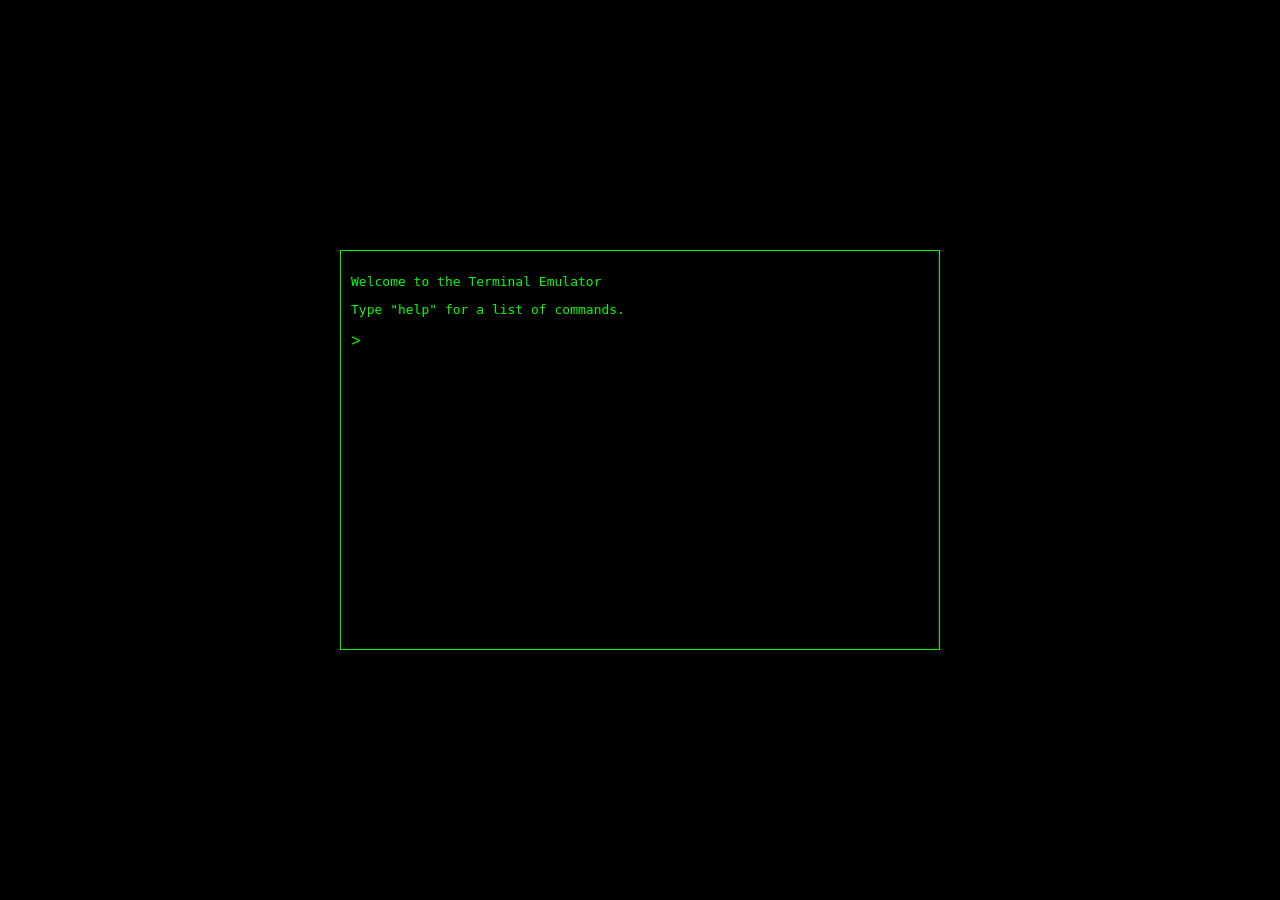
<file: silly/terminal.html>
<!DOCTYPE html>
<html lang="en">
<head>
  <meta charset="UTF-8">
  <meta name="viewport" content="width=device-width, initial-scale=1.0">
  <title>Terminal Emulator</title>
  <style>
    body {
      font-family: 'Courier New', monospace;
      background-color: #000;
      color: #00ff00;
      margin: 0;
      padding: 0;
      display: flex;
      align-items: center;
      justify-content: center;
      height: 100vh;
    }
    #terminal {
      width: 600px;
      height: 400px;
      overflow-y: auto;
      border: 1px solid #00ff00;
      padding: 10px;
      box-sizing: border-box;
    }
    input {
      font-size: 16px;
      line-height: 1.4;
      color: #00ff00;
      border: none;
      background-color: #000;
      outline: none;
      width: calc(100% - 2px);
    }
    #prompt {
      display: flex;
      align-items: center;
    }

    /* Style for the scrollbar */
    #terminal::-webkit-scrollbar {
      width: 12px;
    }

    /* Handle on hover */
    #terminal::-webkit-scrollbar-thumb:hover {
      background: currentColor; /* Green */
    }

    /* Handle on active */
    #terminal::-webkit-scrollbar-thumb:active {
      background: currentColor; /* Darker Green */
    }

    /* Handle */
    #terminal::-webkit-scrollbar-thumb {
      background: currentColor; /* Light Green */
      border-radius: 0; /* Rectangle shape */
    }

    /* Track */
    #terminal::-webkit-scrollbar-track {
      background: #000000;
    }

    /* Corner */
    #terminal::-webkit-scrollbar-corner {
      background: #000;
    }

    button {
    margin-right: 5px;
    }

    /* Style for afplay buttons */
#terminal button {
    background-color: #00ff00;
    color: #000;
    padding: 8px 12px;
    font-size: 14px;
    cursor: pointer;
    border: none;
    margin-right: 5px;
    transition: background-color 0.3s;
}

#terminal button:hover {
    background-color: #008000; /* Darker green on hover */
}

/* Shorter progress bar */
#terminal progress {
    height: 15px; /* Adjust the height as needed */
    width: 400px;
    margin-top: 8px;
    background: #00ff00; /* Green color */
    border: 1px solid #00ff00; /* Set border to match background color */
}

  </style>
</head>
<body>
  <div id="terminal">
    <pre>Welcome to the Terminal Emulator</pre>
    <pre id="output"></pre>
    <div id="prompt">&gt; <input id="input" autocomplete="off" spellcheck="false"></div>
    <div id="youtube-player"></div>

    <script src="https://www.youtube.com/iframe_api"></script>
  </div>

  <script>
    const terminal = document.getElementById('terminal');
    const outputElement = document.getElementById('output');
    const inputElement = document.getElementById('input');
    const promptElement = document.getElementById('prompt');
    const commands = {
      help: {
        description: 'List available commands',
        execute: () => showHelp(),
      },
      echo: {
        description: 'Print a message',
        execute: (args) => echo(args),
      },
      clear: {
        description: 'Clear the terminal',
        execute: () => clearTerminal(),
      },
      date: {
        description: 'Display the current date and time',
        execute: () => displayDate(),
      },
      ls: {
        description: 'List files in the current directory',
        execute: () => listFiles(),
      },
      pwd: {
        description: 'Print the current working directory',
        execute: () => printWorkingDirectory(),
      },
      touch: {
        description: 'Create a new file',
        execute: (args) => createFile(args),
      },
      edit: {
        description: 'Edit a text file',
        execute: (args) => editTextFile(args),
      },
      cat: {
        description: 'Display the content of a text file',
        execute: (args) => catTextFile(args),
      },
      rm: {
        description: 'Remove a file',
        execute: (args) => removeFile(args),
      },
      dlfoc: {
        description: 'Download a file from the terminal',
        execute: (args) => downloadFile(args),
      },
      search: {
    description: 'Search the web using your default search engine',
    execute: (args) => searchWeb(args),
},
cowsay: {
    description: 'Display a message with a talking cow',
    execute: (args) => cowsayMessage(args),
},
cmatrix: {
    description: 'Display a Matrix-like animation',
    execute: () => displayCmatrix(),
},
fortune: {
    description: 'Display a random fortune',
    execute: () => displayFortune(),
},
eightball: {
    description: 'Ask the magic 8-ball a question',
    execute: (args) => askMagic8Ball(args),
},
mysite: {
    description: 'Open my website',
    execute: () => openMySite(),
},
open: {
    description: 'Open a specified link',
    execute: (args) => openLink(args),
},
play: {
    description: 'Play music from YouTube',
    execute: (args) => playYouTubeAudio(args),
},
snake: {
    description: 'Play a game of Snake (CAN BE BUGGY)',
    execute: () => playSnakeGame(),
},
color: {
    description: 'Change the terminals color',
    execute: (args) => changeTerminalColors(args),
},
insert: {
    description: 'Insert a file into the terminal',
    execute: () => showFileInput(),
},
afplay: {
    description: 'Play an audio file',
    execute: (args) => playAudio(args),
},
feh: {
    description: 'View an image in the terminal',
    execute: (args) => viewImage(args),
},
mplayer: {
    description: 'Play a video in the terminal',
    execute: (args) => playVideo(args),
},
encrypt: {
    description: 'Encrypt a message',
    execute: (args) => encryptMessage(args),
},
decrypt: {
    description: 'Decrypt a message',
    execute: (args) => decryptMessage(args),
},
      // Add more commands here
    };

    const files = {};

    function showHelp() {
      addToOutput('Available commands:');
      for (const command in commands) {
        addToOutput(`${command}: ${commands[command].description}`);
      }
    }
    
    function encryptMessage(args) {
    const message = args.join(' ');
    const encryptedMessage = btoa(message); // Base64 encoding as a simple form of "encryption"
    addToOutput(`Encrypted Message: ${encryptedMessage}`);
    updatePrompt();
}

function decryptMessage(args) {
    const encryptedMessage = args.join(' ');
    const decryptedMessage = atob(encryptedMessage); // Base64 decoding
    addToOutput(`Decrypted Message: ${decryptedMessage}`);
    updatePrompt();
}

    function viewImage(args) {
    if (args.length === 1) {
        const fileName = args[0];
        const fileContent = files[fileName];

        if (fileContent !== undefined) {
            const fileType = getFileType(fileName);

            if (fileType === 'image') {
                // Display the image with spacing
                addToOutput(`Viewing image: ${fileName}<br>`);
                addToOutput(`<img src="${fileContent}" style="max-width:100%; max-height:100%; margin-top: 10px;" />`);
            } else {
                addToOutput(`File '${fileName}' is not an image.`);
            }
        } else {
            addToOutput(`File '${fileName}' not found.`);
        }
    } else {
        addToOutput('Usage: feh <filename>');
    }

    updatePrompt();
}

function playVideo(args) {
    if (args.length === 1) {
        const fileName = args[0];
        const fileContent = files[fileName];

        if (fileContent !== undefined) {
            const fileType = getFileType(fileName);

            if (fileType === 'video') {
                // Display the video with spacing
                addToOutput(`Playing video: ${fileName}<br>`);
                addToOutput(`<video controls style="max-width:100%; max-height:100%; margin-top: 10px;"><source src="${fileContent}" type="video/mp4"></video>`);
            } else {
                addToOutput(`File '${fileName}' is not a video.`);
            }
        } else {
            addToOutput(`File '${fileName}' not found.`);
        }
    } else {
        addToOutput('Usage: mplayer <filename>');
    }

    updatePrompt();
}

    function playAudio(args) {
    if (args.length === 1) {
        const fileName = args[0];
        const fileContent = files[fileName];

        if (fileContent !== undefined) {
            const fileType = getFileType(fileName);

            if (fileType === 'audio') {
                const audioContainer = document.createElement('div');
                audioContainer.style.marginTop = '10px';

                const audio = new Audio(fileContent);

                const playButton = createButton('Play', () => playAudioAction(audio));
                const pauseButton = createButton('Pause', () => pauseAudioAction(audio));
                const stopButton = createButton('Stop', () => stopAudioAction(audioContainer, audio));

                const progressBar = document.createElement('progress');
                progressBar.max = 100; // Set to 100 for percentage

                progressBar.addEventListener('click', (e) => seekAudio(audio, e));

                audio.addEventListener('timeupdate', () => {
                    const value = (audio.currentTime / audio.duration) * 100;
                    progressBar.value = isNaN(value) ? 0 : value;
                });

                audioContainer.appendChild(playButton);
                audioContainer.appendChild(pauseButton);
                audioContainer.appendChild(stopButton);
                audioContainer.appendChild(progressBar);

                addToOutput(`Audio player for '${fileName}':`);
                addToOutput(audioContainer);

                playAudioAction(audio);
            } else {
                addToOutput(`File '${fileName}' is not an audio file.`);
            }
        } else {
            addToOutput(`File '${fileName}' not found.`);
        }
    } else {
        addToOutput('Usage: afplay <filename>');
    }
}

function seekAudio(audio, event) {
    const percent = (event.clientX / event.target.offsetWidth) * 100;
    audio.currentTime = (percent / 100) * audio.duration;
}

// ... (rest of the code remains unchanged)


function seekAudio(audio, event) {
    const percent = (event.clientX - event.target.getBoundingClientRect().left) / event.target.offsetWidth;
    audio.currentTime = percent * audio.duration;
}

function playAudioAction(audio) {
    audio.play();
}

function pauseAudioAction(audio) {
    audio.pause();
}

function stopAudioAction(container, audio) {
    audio.pause();
    audio.currentTime = 0;
    container.innerHTML = ''; // Clear the container content
    addToOutput('Audio stopped.');
    updatePrompt();
}


function createButton(label, action) {
    const button = document.createElement('button');
    button.textContent = label;
    button.addEventListener('click', action);
    return button;
}



    function showFileInput() {
    const fileInput = document.createElement('input');
    fileInput.type = 'file';
    fileInput.accept = '.txt, .mp3, .mp4, .png';
    fileInput.addEventListener('change', handleFileUpload);
    fileInput.click();
}

function handleFileUpload(event) {
    const file = event.target.files[0];

    if (file) {
        const fileName = file.name;
        const fileType = getFileType(fileName);

        const reader = new FileReader();
        reader.onload = function (e) {
            const fileContent = e.target.result;
            files[fileName] = fileContent;
            addToOutput(`File '${fileName}' inserted.`);
            updatePrompt();
        };

        if (fileType === 'text') {
            reader.readAsText(file);
        } else if (fileType === 'audio' || fileType === 'video' || fileType === 'image') {
            reader.readAsDataURL(file);
        } else {
            addToOutput('Unsupported file type. Only .txt, .mp3, .mp4, and .png are allowed.');
            updatePrompt();
        }
    }
}

function getFileType(fileName) {
    const extension = fileName.split('.').pop().toLowerCase();
    if (extension === 'txt') {
        return 'text';
    } else if (['mp3', 'ogg', 'wav'].includes(extension)) {
        return 'audio';
    } else if (['mp4', 'webm'].includes(extension)) {
        return 'video';
    } else if (['png', 'jpg', 'jpeg', 'gif'].includes(extension)) {
        return 'image';
    } else {
        return 'unsupported';
    }
}


    let currentTextColor = '#00ff00'; // Default text color

function changeTerminalColors(args) {
    if (args.length === 1) {
        const color = args[0];

        // Change the text color
        terminal.style.color = color;

        // Change the typing prompt color
        promptElement.style.color = color;

        // Change the box outline color
        terminal.style.borderColor = color;

        // Update the current text color for dynamically applying to the typed text
        currentTextColor = color;

        addToOutput(`Terminal colors changed to ${color}`);
    } else {
        addToOutput('Usage: color <color>');
    }
}

function updateInputTextColor() {
    inputElement.style.color = currentTextColor;
}

inputElement.addEventListener('input', updateInputTextColor);

    function playSnakeGame() {
    clearTerminal();
    addToOutput('Welcome to Snake! Use arrow keys to control the snake.');
    addToOutput('Type "stop" to exit the game.');

    const canvas = document.createElement('canvas');
    const ctx = canvas.getContext('2d');
    canvas.width = 300;
    canvas.height = 300;
    canvas.style.border = '1px solid #00ff00';
    terminal.appendChild(canvas);

    const snake = [{ x: 10, y: 10 }];
    const gridSize = 20;
    let direction = 'right';
    let gameover = false; // Flag to track game over

    function drawSnake() {
        ctx.clearRect(0, 0, canvas.width, canvas.height);
        ctx.fillStyle = '#00ff00';
        for (const segment of snake) {
            ctx.fillRect(segment.x * gridSize, segment.y * gridSize, gridSize, gridSize);
        }
    }

    function moveSnake() {
        const head = { ...snake[0] };
        switch (direction) {
            case 'up':
                head.y--;
                break;
            case 'down':
                head.y++;
                break;
            case 'left':
                head.x--;
                break;
            case 'right':
                head.x++;
                break;
        }
        snake.unshift(head);
    }

    function checkCollision() {
        const head = snake[0];
        if (head.x < 0 || head.x >= canvas.width / gridSize || head.y < 0 || head.y >= canvas.height / gridSize) {
            return true; // Snake hit the wall
        }
        for (let i = 1; i < snake.length; i++) {
            if (head.x === snake[i].x && head.y === snake[i].y) {
                return true; // Snake collided with itself
            }
        }
        return false;
    }

    function generateFood() {
        const food = {
            x: Math.floor(Math.random() * (canvas.width / gridSize)),
            y: Math.floor(Math.random() * (canvas.height / gridSize)),
        };
        return food;
    }

    function drawFood(food) {
        ctx.fillStyle = '#ff0000';
        ctx.fillRect(food.x * gridSize, food.y * gridSize, gridSize, gridSize);
    }

    function updateGame() {
        moveSnake();

        if (checkCollision()) {
            if (!gameover) {
                addToOutput('Game Over! Type "stop" to exit.');
                gameover = true;
            }
            document.removeEventListener('keydown', handleSnakeGameKeyPress);
            return;
        }

        const head = snake[0];
        if (head.x === food.x && head.y === food.y) {
            food = generateFood();
        } else {
            snake.pop();
        }

        drawSnake();
        drawFood(food);
    }

    let food = generateFood();
    drawFood(food);

    function handleSnakeGameKeyPress(e) {
        switch (e.key) {
            case 'ArrowUp':
                direction = 'up';
                break;
            case 'ArrowDown':
                direction = 'down';
                break;
            case 'ArrowLeft':
                direction = 'left';
                break;
            case 'ArrowRight':
                direction = 'right';
                break;
            case 'Escape':
                if (!gameover) {
                    addToOutput('Game Over! Type "stop" to exit.');
                    gameover = true;
                }
                document.removeEventListener('keydown', handleSnakeGameKeyPress);
                break;
        }
    }

    document.addEventListener('keydown', handleSnakeGameKeyPress);

    // Update the game every 200 milliseconds
    const gameInterval = setInterval(updateGame, 200);

    // Stop the game on command
    function stopSnakeGame() {
        clearInterval(gameInterval);
        terminal.removeChild(canvas);
        document.removeEventListener('keydown', handleSnakeGameKeyPress);
        addToOutput('Snake game stopped. Type "help" for a list of commands.');
        updatePrompt();
    }

    // Add stopSnakeGame to the commands object
    commands.stop = { description: 'Stop the snake game or youtube video.', execute: stopSnakeGame};
}


    function echo(args) {
      addToOutput(args.join(' '));
    }

    function searchWeb(args) {
    if (args.length > 0) {
        const query = args.join(' ');
        const searchUrl = `https://www.google.com/search?q=${encodeURIComponent(query)}`;
        window.open(searchUrl, '_blank');
        addToOutput(`Searching the web for: ${query}`);
    } else {
        addToOutput('Usage: search <query>');
    }
}

function openLink(args) {
    if (args.length === 1) {
        const link = args[0];
        window.open(link, '_blank');
        addToOutput(`Opening link: ${link}`);
    } else {
        addToOutput('Usage: open <link>');
    }
}

function cowsayMessage(args) {
    if (args.length > 0) {
        const message = args.join(' ');
        const cowMessage = `
 _______________
< ${message} >
 ---------------
        \\   ^__^
         \\  (oo)\\_______
            (__)\\       )\\/\\
                ||----w |
                ||     ||
`;
        addToOutput(cowMessage);
    } else {
        addToOutput('Usage: cowsay <message>');
    }
}

function playYouTubeAudio(args) {
    if (args.length === 1) {
        const videoUrl = args[0];
        const videoId = getYouTubeVideoId(videoUrl);

        if (videoId) {
            createYouTubePlayer(videoId);
        } else {
            addToOutput('Invalid YouTube video URL');
        }
    } else {
        addToOutput('Usage: play <YouTube video ID or URL>');
    }
}

// Function to extract video ID from YouTube URL
function getYouTubeVideoId(url) {
    const regExp = /^(https?:\/\/)?(www\.)?(youtube\.com\/(?:[^\/\n\s]+\/\S+\/|(?:v|e(?:mbed)?)\/|\S*?[?&]v=)|youtu\.be\/)([a-zA-Z0-9_-]{11})/;
    const match = url.match(regExp);

    return match && match[4];
}

// Function to create YouTube player
function createYouTubePlayer(videoId) {
    const playerDiv = document.getElementById('youtube-player');

    if (!playerDiv) {
        addToOutput('Error: YouTube player container not found');
        return;
    }

    const iframe = document.createElement('iframe');
    iframe.width = '500';
    iframe.height = '281';
    iframe.src = `https://www.youtube.com/embed/${videoId}?autoplay=1&controls=0&modestbranding=1&showinfo=0&autohide=1`;

    playerDiv.innerHTML = '';
    playerDiv.appendChild(iframe);

    addToOutput(`Now playing from YouTube: ${videoId}`);
    addToOutput(`Type 'stop' to close the video.`);
}


function closeModal() {
    const modalContainer = document.getElementById('modal-container');
    modalContainer.innerHTML = ''; // Clear the modal content
}



// Function to close the modal
function closeModal() {
    const modalContainer = document.getElementById('modal-container');
    modalContainer.innerHTML = ''; // Clear the modal content
}



function displayCmatrix() {
    const matrixAnimation = `
*****************************
*                           *
*   Welcome to the Matrix!   *
*                           *
*****************************
`;
    addToOutput(matrixAnimation);

    // Simulate animation frames (you can customize this part based on your preference)
    const frames = [
        '  010101 010101 010101',
        '  101010 101010 101010',
        '  010101 010101 010101',
        '  101010 101010 101010',
    ];

    let frameIndex = 0;
    const animationInterval = setInterval(() => {
        addToOutput(frames[frameIndex]);
        frameIndex = (frameIndex + 1) % frames.length;
    }, 200); // Adjust the interval based on your preference

    // Stop the animation after a certain time (you can customize this part)
    setTimeout(() => {
        clearInterval(animationInterval);
        addToOutput('Matrix animation stopped.');
        updatePrompt();
    }, 5000); // Adjust the duration based on your preference
}

function openMySite() {
    const websiteURL = 'https://rolllpng.github.io';
    window.open(websiteURL, '_blank');
    addToOutput(`Opening my website: ${websiteURL}`);
}

function displayFortune() {
    const fortunes = [
        "You will have a great day!",
        "Beware of falling squirrels.",
        "A journey of a thousand miles begins with a single step.",
        "Your talents will be recognized and suitably rewarded.",
        "Don't cry over spilled milk.",
        // Add more fortunes as needed
    ];

    const randomIndex = Math.floor(Math.random() * fortunes.length);
    const randomFortune = fortunes[randomIndex];

    addToOutput(`Fortune: ${randomFortune}`);
}
function askMagic8Ball(args) {
    if (args.length > 0) {
        const question = args.join(' ');

        const responses = [
            'It is certain.',
            'It is decidedly so.',
            'Without a doubt.',
            'Yes – definitely.',
            'You may rely on it.',
            'As I see it, yes.',
            'Most likely.',
            'Outlook good.',
            'Yes.',
            'Signs point to yes.',
            'Reply hazy, try again.',
            'Ask again later.',
            'Better not tell you now.',
            'Cannot predict now.',
            'Don’t count on it.',
            'My sources say no.',
            'Outlook not so good.',
            'Very doubtful.',
        ];

        const randomIndex = Math.floor(Math.random() * responses.length);
        const randomResponse = responses[randomIndex];

        addToOutput(`Question: ${question}\nMagic 8-ball says: ${randomResponse}`);
    } else {
        addToOutput('Usage: eightball <question>');
    }
}

    function clearTerminal() {
      outputElement.textContent = '';
    }

    function displayDate() {
      addToOutput(new Date().toLocaleString());
    }

    function listFiles() {
      const fileNames = Object.keys(files);
      addToOutput(fileNames.length > 0 ? fileNames.join('  ') : 'No files found.');
    }

    function printWorkingDirectory() {
      addToOutput('/home/user');
    }

    function createFile(args) {
      if (args.length === 1) {
        const fileName = args[0];
        if (!files[fileName]) {
          files[fileName] = '';
          addToOutput(`File '${fileName}' created.`);
        } else {
          addToOutput(`File '${fileName}' already exists.`);
        }
      } else {
        addToOutput('Usage: touch <filename>');
      }
    }

    function editTextFile(args) {
      if (args.length === 1) {
        const fileName = args[0];
        if (files[fileName] !== undefined) {
          addToOutput(`Opening text editor for '${fileName}'. Type ':wq' to save and exit.`);
          inputElement.removeEventListener('keydown', handleCommand);
          inputElement.addEventListener('keydown', handleTextEditCommand);
          currentEditFile = fileName;
        } else {
          addToOutput(`File '${fileName}' not found.`);
        }
      } else {
        addToOutput('Usage: edit <filename>');
      }
    }

    function handleTextEditCommand(e) {
      if (e.key === 'Enter') {
        const command = inputElement.value.trim();
        if (command === ':wq') {
          addToOutput('Changes saved.');
          inputElement.removeEventListener('keydown', handleTextEditCommand);
          inputElement.addEventListener('keydown', handleCommand);
        } else {
          files[currentEditFile] += command + '\n';
        }
        updatePrompt();
      }
    }

    function catTextFile(args) {
      if (args.length === 1) {
        const fileName = args[0];
        if (files[fileName] !== undefined) {
          addToOutput(`Content of file '${fileName}':\n${files[fileName]}`);
        } else {
          addToOutput(`File '${fileName}' not found.`);
        }
      } else {
        addToOutput('Usage: cat <filename>');
      }
    }

    function removeFile(args) {
      if (args.length === 1) {
        const fileName = args[0];
        if (files[fileName] !== undefined) {
          delete files[fileName];
          addToOutput(`File '${fileName}' removed.`);
        } else {
          addToOutput(`File '${fileName}' not found.`);
        }
      } else {
        addToOutput('Usage: rm <filename>');
      }
    }

    function downloadFile(args) {
      if (args.length === 1) {
        const fileName = args[0];
        if (files[fileName] !== undefined) {
          const blob = new Blob([files[fileName]], { type: 'text/plain' });
          const url = window.URL.createObjectURL(blob);
          const a = document.createElement('a');
          a.href = url;
          a.download = fileName;
          document.body.appendChild(a);
          a.click();
          document.body.removeChild(a);
          window.URL.revokeObjectURL(url);
        } else {
          addToOutput(`File '${fileName}' not found.`);
        }
      } else {
        addToOutput('Usage: dlfoc <filename>');
      }
    }

    function executeCommand(command) {
    const [commandName, ...args] = command.split(' ');

    if (commandName.toLowerCase() === 'stop') {
        hideYouTubeVideo();
    } else if (commands[commandName]) {
        commands[commandName].execute(args);
    } else {
        addToOutput(`Command not found: ${command}`);
    }

    updatePrompt();
}

function hideYouTubeVideo() {
    const playerDiv = document.getElementById('youtube-player');
    playerDiv.innerHTML = ''; // Clear the player content
    addToOutput('YouTube video stopped.');
}

    let currentEditFile = '';

    function addToOutput(content) {
    if (content instanceof HTMLElement) {
        outputElement.appendChild(content);
    } else {
        outputElement.innerHTML += `${content}<br>`;
    }
    terminal.scrollTop = terminal.scrollHeight;
}


    function updatePrompt() {
      inputElement.value = '';
      inputElement.focus();
    }

    function handleCommand(e) {
    if (e.key === 'Enter') {
        const command = inputElement.value.trim();

        if (command.toLowerCase() === 'stop' && commands.stop) {
            commands.stop.execute();
        } else {
            addToOutput(`> ${command}`);
            executeCommand(command);
        }

        updatePrompt();
    }
}


    inputElement.addEventListener('keydown', handleCommand);

    // Initial message
    addToOutput('Type "help" for a list of commands.');
    updatePrompt();
  </script>
</body>
</html>
</file>
<file: styles.css>
body {
    font-family: 'Arial', sans-serif;
    text-align: center;
    margin: 50px;
    background-color: #333; /* Set a dark background color */
    color: #fff; /* Set light text color */
}

.quote-container {
    max-width: 600px;
    margin: auto;
    border: 1px solid #555; /* Darker border color */
    padding: 20px;
    border-radius: 8px;
    box-shadow: 0 4px 8px rgba(0, 0, 0, 0.1);
    background-color: #444; /* Slightly darker background color */
}

button {
    background-color: #4CAF50;
    color: white;
    padding: 10px 20px;
    font-size: 16px;
    cursor: pointer;
    border: none;
    border-radius: 4px;
}

/* Adjustments for dark mode */
button:hover {
    background-color: #45a049; /* Darken the color on hover */
}

/* Add a media query for responsiveness */
@media (max-width: 768px) {
    .quote-container {
        width: 80%; /* Adjust width for smaller screens */
    }
}
</file>
<file: stylespotify.css>
body {
    font-family: 'Arial', sans-serif;
    text-align: center;
    margin: 50px;
    background-color: #333;
    color: #fff;
}

.container {
    max-width: 600px;
    margin: auto;
    padding: 20px;
    border-radius: 8px;
    box-shadow: 0 4px 8px rgba(0, 0, 0, 0.1);
    background-color: #444;
}

button {
    background-color: #4CAF50;
    color: white;
    padding: 10px 20px;
    font-size: 16px;
    cursor: pointer;
    border: none;
    border-radius: 4px;
}

button:hover {
    background-color: #45a049;
}

#stats-container {
    margin-top: 20px;
}
</file>
<file: Coder/styles.css>
body {
    font-family: 'Arial', sans-serif;
    margin: 0;
    padding: 0;
    background-color: #1e1e1e; /* Dark background color */
    color: #fff; /* Light text color */
}

.editor-container {
    display: flex;
    height: 100vh;
}

.editor {
    flex: 1;
    padding: 20px;
    background-color: #2d2d2d; /* Darker editor background color */
    box-sizing: border-box;
    display: flex;
    flex-direction: column;
}

textarea {
    flex: 1;
    resize: none;
    padding: 10px;
    margin-bottom: 10px;
    background-color: #333; /* Dark textarea background color */
    color: #fff; /* Light text color in textarea */
}

button {
    padding: 10px;
    background-color: #4CAF50;
    color: white;
    border: none;
    cursor: pointer;
}

button:hover {
    background-color: #45a049;
}

#result-frame {
    flex: 1;
    border: none;
    background-color: #fff; /* White background color for the result frame */
}
</file>
